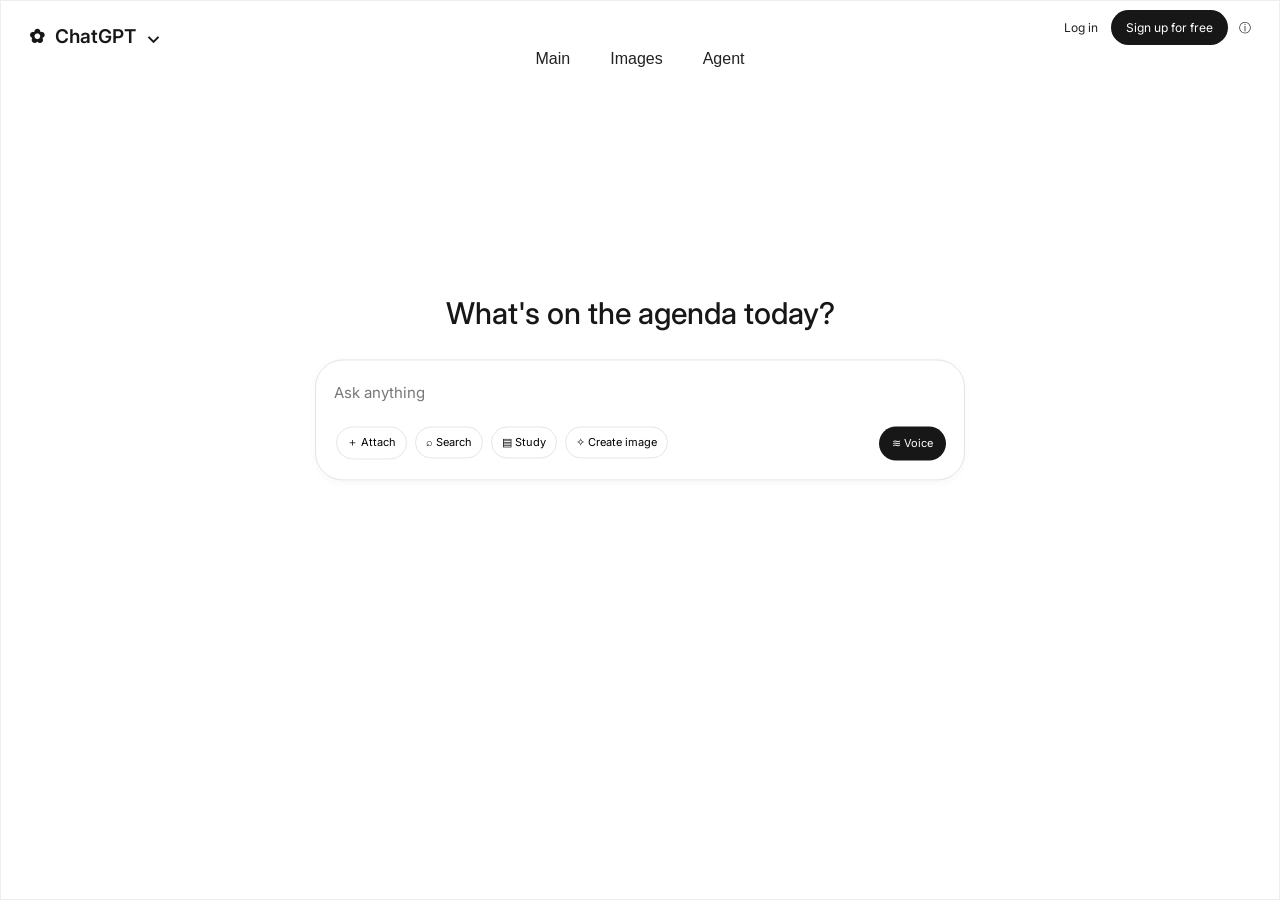
<file: index.html>
<!DOCTYPE html>
<html lang="en">
<head>
    <meta charset="UTF-8">
    <meta name="viewport" content="width=device-width, initial-scale=1.0">

    <title>ChatGPT - Main</title>
    <link rel="icon" type="image/png" href="./chat-gpt.jpg">

    <link rel="stylesheet" href="index.css">

    <link rel="preconnect" href="https://fonts.googleapis.com">
    <link rel="preconnect" href="https://fonts.gstatic.com" crossorigin>
    <link href="https://fonts.googleapis.com/css2?family=Inter:wght@400;500;600;700&display=swap" rel="stylesheet">
</head>

<body>

    <header class="top">

        <div class="logo">
            <span>✿</span>
            <span>ChatGPT</span>
            <span>⌄</span>
        </div>

<nav class="menu">
    <a href="index.html">Main</a>
    <a href="images.html">Images</a>
    <a href="agent.html">Agent</a>
</nav>

        <div class="buttons">
            <a href="#" class="login">Log in</a>
            <a href="#" class="signup">Sign up for free</a>
            <span>ⓘ</span>
        </div>

    </header>

    <main class="main">

        <h1>What's on the agenda today?</h1>

        <form class="box">

            <input
                type="text"
                placeholder="Ask anything"
                aria-label="Ask anything"
            >

            <div class="actions">

                <div class="left">
                    <button type="button">＋ Attach</button>
                    <button type="button">⌕ Search</button>
                    <button type="button">▤ Study</button>
                    <button type="button">✧ Create image</button>
                </div>

                <button type="button" class="voice">
                    ≋ Voice
                </button>

            </div>

        </form>

    </main>

</body>
</html>
</file>
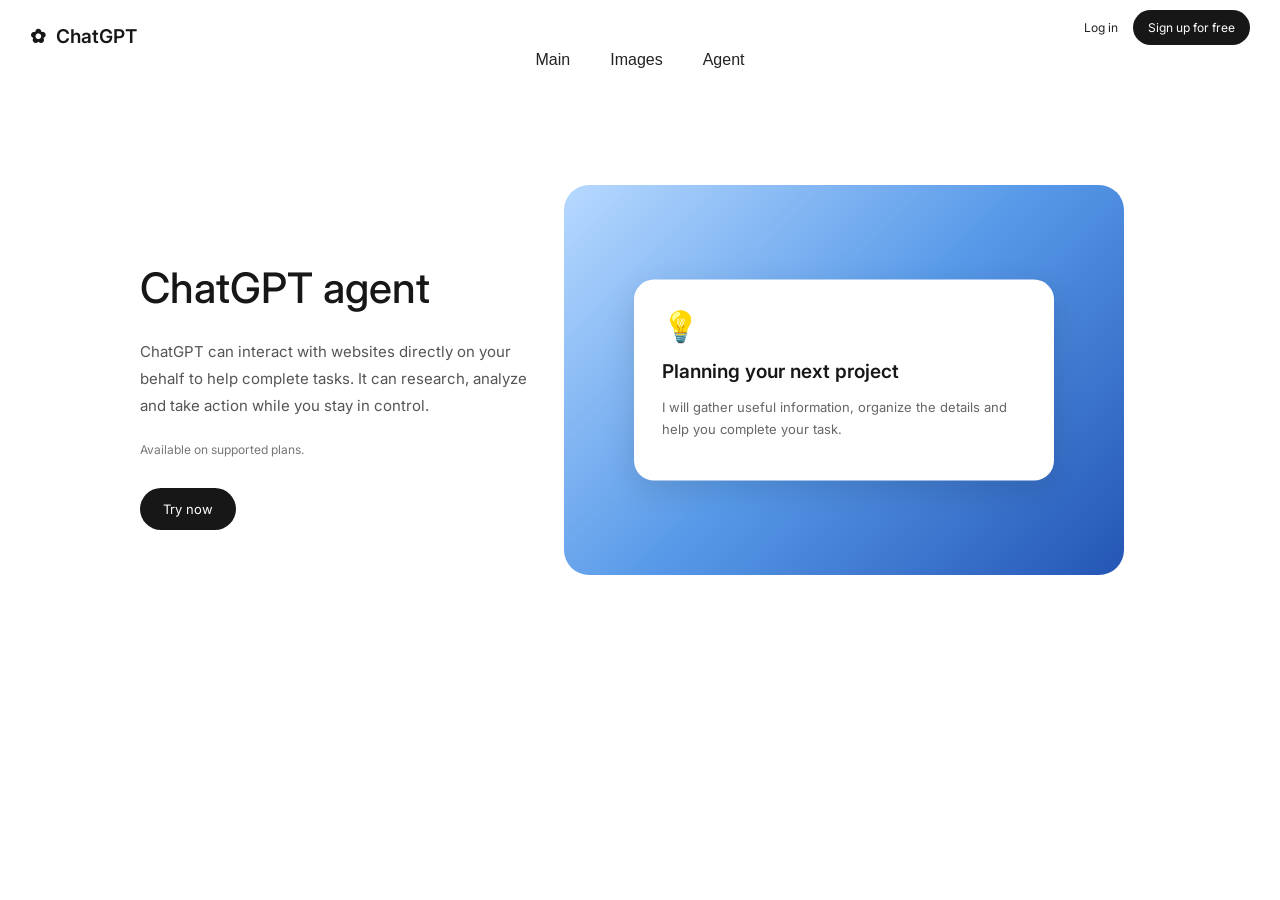
<file: agent.html>
<!DOCTYPE html>
<html lang="en">
<head>
    <meta charset="UTF-8">
    <meta name="viewport" content="width=device-width, initial-scale=1.0">

    <title>ChatGPT Agent</title>
    <link rel="icon" type="image/png" href="./chat-gpt.jpg">


    <link rel="stylesheet" href="agent.css">

    <link rel="preconnect" href="https://fonts.googleapis.com">
    <link rel="preconnect" href="https://fonts.gstatic.com" crossorigin>
    <link href="https://fonts.googleapis.com/css2?family=Inter:wght@400;500;600;700&display=swap" rel="stylesheet">
</head>

<body>

    <!-- Top -->
    <header class="top">

        <div class="logo">
            <span>✿</span>
            <span>ChatGPT</span>
        </div>

        <nav class="menu">
            <a href="index.html">Main</a>
            <a href="images.html">Images</a>
            <a href="agent.html">Agent</a>
        </nav>

        <div class="buttons">
            <a href="#" class="login">Log in</a>
            <a href="#" class="signup">Sign up for free</a>
        </div>

    </header>

    <!-- Main -->
    <main class="main">

        <section class="text">

            <h1>ChatGPT agent</h1>

            <p>
                ChatGPT can interact with websites directly
                on your behalf to help complete tasks.
                It can research, analyze and take action
                while you stay in control.
            </p>

            <p class="small">
                Available on supported plans.
            </p>

            <a href="#" class="try">Try now</a>

        </section>

        <section class="blue">

            <div class="card">

                <div class="light">💡</div>

                <h2>Planning your next project</h2>

                <p>
                    I will gather useful information,
                    organize the details and help you
                    complete your task.
                </p>

            </div>

        </section>

    </main>

</body>
</html>
</file>
<file: index.css>
/* עיצוב כללי */
* {
    box-sizing: border-box;
}

body {
    margin: 0;
    font-family: 'Inter', sans-serif;
    background-color: white;
    color: #171717;
    border: 1px solid #eeeeee;
    min-height: 100vh;
}

/* החלק העליון */
.top {
    position: relative;
    height: 70px;
    padding: 0 28px;
}

/* הלוגו */
.logo {
    position: absolute;
    left: 28px;
    top: 24px;
    font-size: 19px;
    font-weight: 600;
}

.logo span {
    margin-right: 5px;
}

/* התפריט */
.menu {
    position: absolute;
    left: 50%;
    top: 27px;
    transform: translateX(-50%);
    white-space: nowrap;
}

.menu a {
    color: #333333;
    text-decoration: none;
    font-size: 12px;
    margin: 0 9px;
}

/* כפתורי המשתמש */
.buttons {
    position: absolute;
    right: 28px;
    top: 19px;
    font-size: 12px;
}

.buttons a {
    text-decoration: none;
    margin-left: 10px;
}

.login {
    color: #222222;
}

.signup {
    background-color: #171717;
    color: white;
    padding: 10px 15px;
    border-radius: 25px;
}

.buttons span {
    margin-left: 8px;
}

/* התוכן המרכזי */
.main {
    position: absolute;
    top: 42%;
    left: 50%;
    transform: translate(-50%, -50%);
    width: 650px;
    max-width: 90%;
    text-align: center;
}

/* הכותרת */
.main h1 {
    font-size: 30px;
    font-weight: 500;
    margin-bottom: 28px;
}

/* התיבה */
.box {
    width: 100%;
    border: 1px solid #e4e4e4;
    border-radius: 28px;
    padding: 18px;
    text-align: left;
    box-shadow: 0 2px 8px rgba(0, 0, 0, 0.04);
}

/* שדה הטקסט */
.box input {
    width: 100%;
    border: none;
    outline: none;
    font-family: inherit;
    font-size: 15px;
    padding: 5px 0 22px;
    background: transparent;
}

.box input::placeholder {
    color: #777777;
}

/* אזור הכפתורים */
.actions {
    position: relative;
    min-height: 36px;
}

/* כפתורים בצד שמאל */
.left {
    display: inline-block;
    width: 80%;
    vertical-align: middle;
}

.left button {
    background: white;
    border: 1px solid #e5e5e5;
    border-radius: 20px;
    padding: 8px 10px;
    margin: 2px;
    font-family: inherit;
    font-size: 11px;
    cursor: pointer;
}

/* כפתור הקול */
.voice {
    position: absolute;
    right: 0;
    top: 2px;
    background: #171717;
    color: white;
    border: none;
    border-radius: 20px;
    padding: 10px 13px;
    font-family: inherit;
    font-size: 11px;
    cursor: pointer;
}
.menu {
    text-align: center;
    margin: 20px 0;
}

.menu a {
    display: inline-block;
    margin: 0 18px;
    color: #222;
    text-decoration: none;
    font-size: 16px;
    font-family: Arial, sans-serif;
}

.menu a:hover {
    color: #666;
}
</file>
<file: agent.css>
* {
    box-sizing: border-box;
}

body {
    margin: 0;
    min-height: 100vh;
    font-family: 'Inter', sans-serif;
    color: #171717;
    background: white;
}

.top {
    position: relative;
    height: 75px;
    padding: 25px 30px;
}

.logo {
    position: absolute;
    left: 30px;
    top: 25px;
    font-size: 19px;
    font-weight: 600;
}

.logo span {
    margin-right: 5px;
}

.menu {
    position: absolute;
    left: 50%;
    top: 29px;
    transform: translateX(-50%);
    white-space: nowrap;
}

.menu a {
    color: #333333;
    text-decoration: none;
    font-size: 13px;
    margin: 0 12px;
}

.buttons {
    position: absolute;
    right: 30px;
    top: 20px;
    font-size: 12px;
}

.buttons a {
    text-decoration: none;
    margin-left: 12px;
}

.login {
    color: #222222;
}

.signup {
    background: #171717;
    color: white;
    padding: 10px 15px;
    border-radius: 25px;
}

.main {
    width: 1000px;
    max-width: 90%;
    margin: 110px auto 0;
    position: relative;
    min-height: 430px;
}

/* טקסט בצד שמאל */
.text {
    display: inline-block;
    width: 42%;
    vertical-align: middle;
    padding-right: 30px;
}

.text h1 {
    font-size: 42px;
    line-height: 1.15;
    font-weight: 500;
    margin-bottom: 25px;
}

.text p {
    font-size: 15px;
    line-height: 1.8;
    color: #555555;
}

.text .small {
    font-size: 12px;
    color: #777777;
    margin-top: 20px;
    margin-bottom: 28px;
}

.try {
    display: inline-block;
    background: #171717;
    color: white;
    text-decoration: none;
    padding: 13px 23px;
    border-radius: 25px;
    font-size: 13px;
}

/*אזור כחול בצד ימין */
.blue {
    display: inline-block;
    vertical-align: middle;
    width: 56%;
    height: 390px;
    border-radius: 25px;
    background: linear-gradient(
        135deg,
        #b7d9ff,
        #5799e8,
        #2456b5
    );
    position: relative;
}

.card {
    position: absolute;
    top: 50%;
    left: 50%;
    transform: translate(-50%, -50%);
    width: 75%;
    padding: 28px;
    background: white;
    border-radius: 20px;
    box-shadow: 0 10px 30px rgba(0, 0, 0, 0.12);
}

.light {
    font-size: 30px;
    margin-bottom: 15px;
}

.card h2 {
    font-size: 19px;
    font-weight: 600;
    margin-bottom: 12px;
}

.card p {
    font-size: 13px;
    line-height: 1.7;
    color: #666666;
}
.menu {
    text-align: center;
    margin: 20px 0;
}

.menu a {
    display: inline-block;
    margin: 0 18px;
    color: #222;
    text-decoration: none;
    font-size: 16px;
    font-family: Arial, sans-serif;
}

.menu a:hover {
    color: #666;
}
</file>
